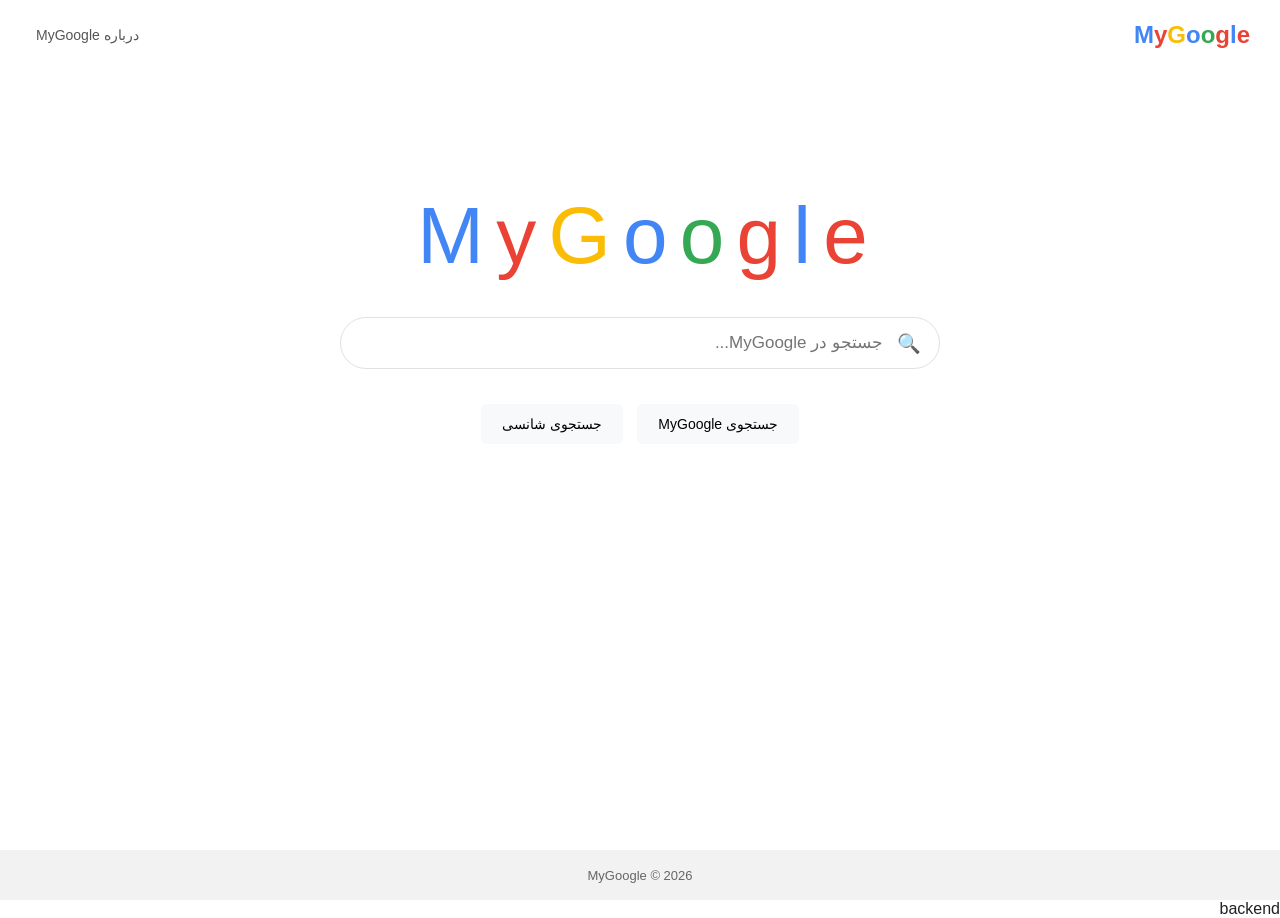
<file: index.html>
<!DOCTYPE html>
<html lang="fa" dir="rtl">

<head>

    <meta charset="UTF-8">

    <meta name="viewport"
          content="width=device-width, initial-scale=1.0">

    <title>MyGoogle</title>

    <link rel="stylesheet" href="style.css">

</head>

<body>

    <header>

        <div class="logo">
            <span class="blue">M</span><span class="red">y</span><span class="yellow">G</span><span class="blue">o</span><span class="green">o</span><span class="red">g</span><span class="blue">l</span><span class="red">e</span>
        </div>

        <div class="header-buttons">

            <button onclick="showAbout()">
                درباره MyGoogle
            </button>

        </div>

    </header>


    <main>

        <div class="google-title">

            <span class="blue">M</span>
            <span class="red">y</span>
            <span class="yellow">G</span>
            <span class="blue">o</span>
            <span class="green">o</span>
            <span class="red">g</span>
            <span class="blue">l</span>
            <span class="red">e</span>

        </div>


        <div class="search-container">

            <span class="search-icon">
                🔍
            </span>

            <input
                id="searchInput"
                type="text"
                placeholder="جستجو در MyGoogle..."
                autocomplete="off"
            >

            <button
                class="clear-button"
                id="clearButton"
                onclick="clearSearch()">
                ×
            </button>

        </div>


        <div class="search-buttons">

            <button onclick="search()">
                جستجوی MyGoogle
            </button>

            <button onclick="randomSearch()">
                جستجوی شانسی
            </button>

        </div>


        <div id="results">

        </div>

    </main>


    <footer>

        <span>
            MyGoogle © 2026
        </span>

    </footer>


    <script src="script.js"></script>

</body>

</html>backend
</file>
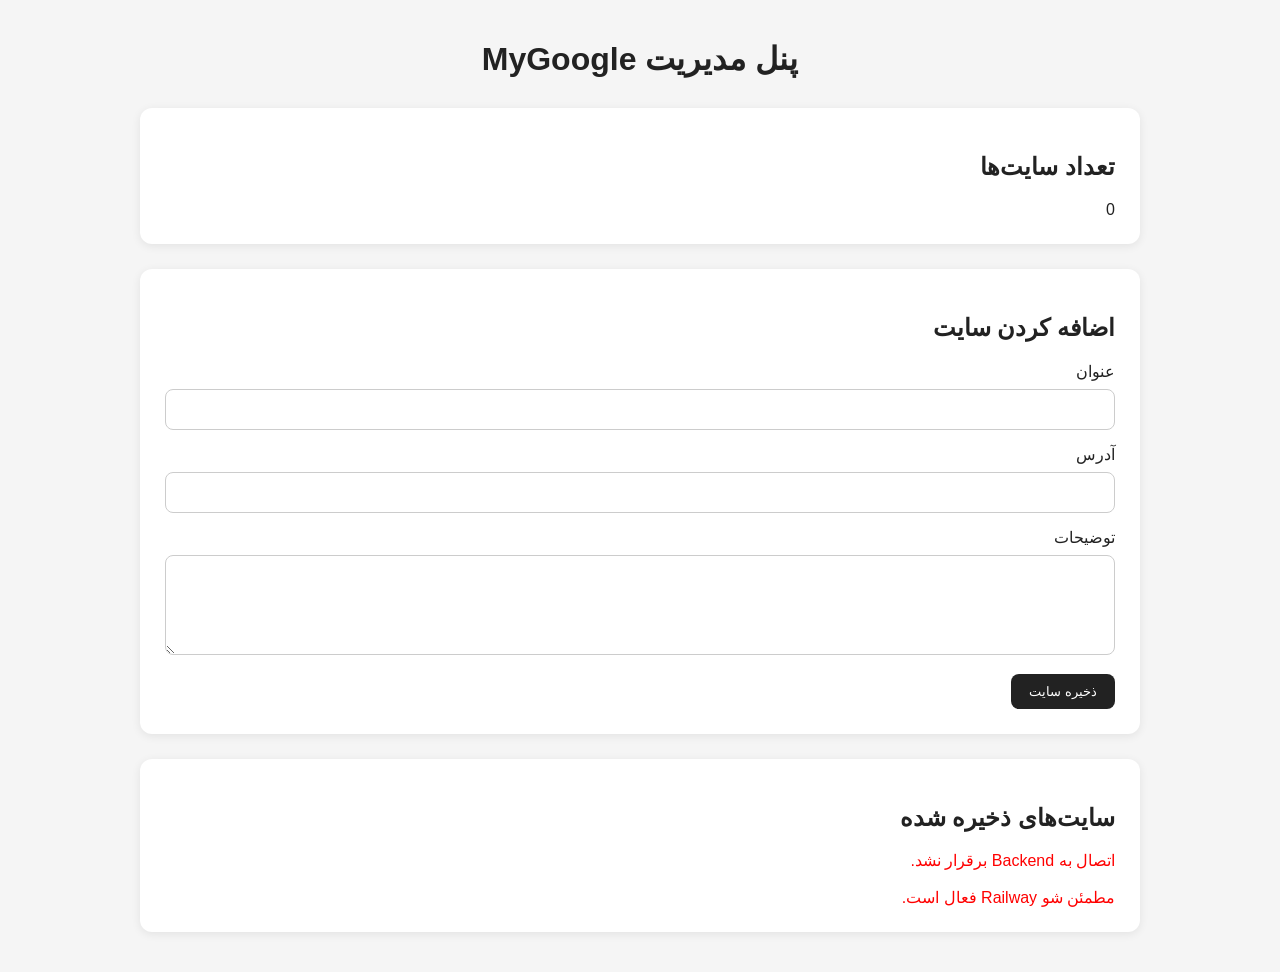
<file: admin/admin.html>
<!DOCTYPE html>
<html lang="fa" dir="rtl">

<head>
<meta charset="UTF-8">
<meta name="viewport" content="width=device-width, initial-scale=1.0">

<title>پنل مدیریت MyGoogle</title>

<style>
* {
    box-sizing: border-box;
}

body {
    margin:0;
    font-family: Arial,Tahoma,sans-serif;
    background:#f5f5f5;
    color:#222;
}

.container {
    width:90%;
    max-width:1000px;
    margin:40px auto;
}

h1 {
    text-align:center;
    margin-bottom:30px;
}

.card {
    background:white;
    padding:25px;
    border-radius:12px;
    box-shadow:0 2px 10px rgba(0,0,0,.08);
    margin-bottom:25px;
}

input,textarea {
    width:100%;
    padding:12px;
    margin-top:8px;
    margin-bottom:15px;
    border:1px solid #ccc;
    border-radius:8px;
}

textarea {
    min-height:100px;
}

button {
    border:none;
    padding:10px 18px;
    border-radius:8px;
    cursor:pointer;
    background:#222;
    color:white;
}

.website {
    border:1px solid #ddd;
    border-radius:10px;
    padding:15px;
    margin-top:12px;
}

.website-title {
    font-size:20px;
    font-weight:bold;
}

.website-url {
    direction:ltr;
    text-align:left;
    margin:8px 0;
}

.delete-button {
    background:#d32f2f;
}

.edit-button {
    background:#1976d2;
}

.loading {
    text-align:center;
    color:#777;
}

.error {
    color:red;
}
</style>

</head>


<body>

<div class="container">

<h1>
پنل مدیریت MyGoogle
</h1>


<div class="card">

<h2>
تعداد سایت‌ها
</h2>

<div id="websiteCount">
0
</div>

</div>


<div class="card">

<h2>
اضافه کردن سایت
</h2>


<label>
عنوان
</label>

<input id="titleInput" type="text">


<label>
آدرس
</label>

<input id="urlInput" type="text">


<label>
توضیحات
</label>

<textarea id="descriptionInput"></textarea>


<button onclick="addWebsite()">
ذخیره سایت
</button>


<div id="message"></div>

</div>


<div class="card">

<h2>
سایت‌های ذخیره شده
</h2>


<div id="websites">

<div class="loading">
در حال دریافت سایت‌ها...
</div>

</div>


</div>


</div>


<script>


const API_URL =
"https://mygoogle-production.up.railway.app";
async function loadWebsites() {

    const box = document.getElementById("websites");

    box.innerHTML = `
        <div class="loading">
            در حال دریافت سایت‌ها...
        </div>
    `;

    try {

        const response = await fetch(
            API_URL + "/api/websites"
        );


        if (!response.ok) {
            throw new Error("خطا در دریافت اطلاعات");
        }


        const data = await response.json();


        document.getElementById(
            "websiteCount"
        ).textContent = data.length;


        box.innerHTML = "";


        if(data.length === 0){

            box.innerHTML = `
            <div class="loading">
            سایتی وجود ندارد
            </div>
            `;

            return;
        }


        data.forEach(site => {


            const div = document.createElement("div");

            div.className="website";


            div.innerHTML = `

            <div class="website-title">
            ${escapeHTML(site.title)}
            </div>


            <div class="website-url">
            ${escapeHTML(site.url)}
            </div>


            <div>
            ${escapeHTML(site.description || "")}
            </div>


            <br>


            <button 
            class="edit-button"
            onclick="editWebsite(${site.id})">
            ویرایش
            </button>


            <button 
            class="delete-button"
            onclick="deleteWebsite(${site.id})">
            حذف
            </button>

            `;


            box.appendChild(div);


        });


    }

    catch(error){

        console.error(error);


        box.innerHTML = `

        <div class="error">

        اتصال به Backend برقرار نشد.

        <br><br>

        مطمئن شو Railway فعال است.

        </div>

        `;

    }

}



async function addWebsite(){


const title =
document.getElementById("titleInput").value.trim();


const url =
document.getElementById("urlInput").value.trim();


const description =
document.getElementById("descriptionInput").value.trim();



if(!title || !url){

alert("عنوان و آدرس الزامی است");

return;

}



try{


const response = await fetch(
API_URL + "/api/websites",
{

method:"POST",

headers:{
"Content-Type":"application/json"
},


body:JSON.stringify({

title:title,

url:url,

description:description

})


});


if(!response.ok){

throw new Error();

}



alert("سایت ذخیره شد");


document.getElementById("titleInput").value="";
document.getElementById("urlInput").value="";
document.getElementById("descriptionInput").value="";


loadWebsites();


}

catch(error){

alert("خطا در ذخیره سایت");

}


}async function deleteWebsite(id){

    if(!confirm("آیا مطمئنی می‌خواهی حذف کنی؟")){
        return;
    }


    try{


        const response = await fetch(
            API_URL + "/api/websites/" + id,
            {
                method:"DELETE"
            }
        );


        if(!response.ok){
            throw new Error();
        }


        alert("سایت حذف شد");


        loadWebsites();


    }
    catch(error){

        alert("خطا در حذف سایت");

    }

}




async function editWebsite(id){


    const title = prompt(
        "عنوان جدید را وارد کن:"
    );


    if(title === null){
        return;
    }


    const url = prompt(
        "آدرس جدید را وارد کن:"
    );


    if(url === null){
        return;
    }



    const description = prompt(
        "توضیحات جدید:"
    );



    try{


        const response = await fetch(
            API_URL + "/api/websites/" + id,
            {

                method:"PUT",

                headers:{
                    "Content-Type":
                    "application/json"
                },


                body:JSON.stringify({

                    title:title,

                    url:url,

                    description:description || ""

                })

            }
        );



        if(!response.ok){

            throw new Error();

        }



        alert("ویرایش شد");


        loadWebsites();



    }
    catch(error){

        alert("خطا در ویرایش");

    }


}





function escapeHTML(text){

    return String(text)

    .replace(/&/g,"&amp;")

    .replace(/</g,"&lt;")

    .replace(/>/g,"&gt;")

    .replace(/"/g,"&quot;")

    .replace(/'/g,"&#039;");

}



window.onload = function(){

    loadWebsites();

};


</script>


</body>

</html>
</file>
<file: style.css>
* {
    box-sizing: border-box;
}


body {

    margin: 0;

    font-family:
        Arial,
        Tahoma,
        sans-serif;

    background: #ffffff;

    color: #202124;

}


/* =========================
   HEADER
========================= */

header {

    height: 70px;

    display: flex;

    align-items: center;

    justify-content: space-between;

    padding: 0 30px;

}


.logo {

    font-size: 24px;

    font-weight: bold;

}


.header-buttons button {

    border: none;

    background: transparent;

    cursor: pointer;

    font-size: 14px;

    color: #555;

}


.header-buttons button:hover {

    text-decoration: underline;

}


/* =========================
   GOOGLE COLORS
========================= */

.blue {
    color: #4285f4;
}

.red {
    color: #ea4335;
}

.yellow {
    color: #fbbc05;
}

.green {
    color: #34a853;
}


/* =========================
   MAIN
========================= */

main {

    min-height:
        calc(100vh - 120px);

    display: flex;

    flex-direction: column;

    align-items: center;

    padding-top: 120px;

}


/* =========================
   TITLE
========================= */

.google-title {

    font-size: 80px;

    font-weight: 500;

    letter-spacing: -5px;

    margin-bottom: 35px;

}


/* =========================
   SEARCH BOX
========================= */

.search-container {

    width: 600px;

    max-width: 90%;

    height: 52px;

    border: 1px solid #dfe1e5;

    border-radius: 28px;

    display: flex;

    align-items: center;

    padding: 0 18px;

    transition: 0.2s;

}


.search-container:hover {

    box-shadow:
        0 1px 6px rgba(32, 33, 36, 0.2);

}


.search-container:focus-within {

    box-shadow:
        0 1px 6px rgba(32, 33, 36, 0.25);

}


.search-icon {

    font-size: 19px;

    margin-left: 12px;

}


.search-container input {

    flex: 1;

    height: 100%;

    border: none;

    outline: none;

    font-size: 17px;

    direction: rtl;

    background: transparent;

}


.clear-button {

    border: none;

    background: transparent;

    font-size: 25px;

    color: #777;

    cursor: pointer;

    display: none;

}


/* =========================
   BUTTONS
========================= */

.search-buttons {

    margin-top: 30px;

}


.search-buttons button {

    border: 1px solid #f8f9fa;

    background: #f8f9fa;

    padding: 11px 20px;

    margin: 5px;

    border-radius: 5px;

    font-size: 14px;

    cursor: pointer;

}


.search-buttons button:hover {

    border-color: #dadce0;

    box-shadow:
        0 1px 2px rgba(0, 0, 0, 0.1);

}


/* =========================
   RESULTS
========================= */

#results {

    width: 700px;

    max-width: 90%;

    margin-top: 50px;

}


.result {

    padding: 18px 5px;

    border-bottom: 1px solid #eeeeee;

}


.result-url {

    color: #188038;

    font-size: 14px;

    margin-bottom: 5px;

}


.result-title {

    color: #1a0dab;

    font-size: 20px;

    margin: 5px 0;

    cursor: pointer;

}


.result-title:hover {

    text-decoration: underline;

}


.result-description {

    color: #4d5156;

    font-size: 14px;

    line-height: 1.7;

}


.no-results {

    text-align: center;

    color: #666;

    padding: 30px;

}


/* =========================
   FOOTER
========================= */

footer {

    height: 50px;

    background: #f2f2f2;

    display: flex;

    align-items: center;

    justify-content: center;

    color: #666;

    font-size: 13px;

}


/* =========================
   MOBILE
========================= */

@media (max-width: 700px) {

    main {

        padding-top: 80px;

    }

    .google-title {

        font-size: 55px;

    }

    .search-container {

        width: 90%;

    }

    #results {

        width: 90%;

    }

}
</file>
